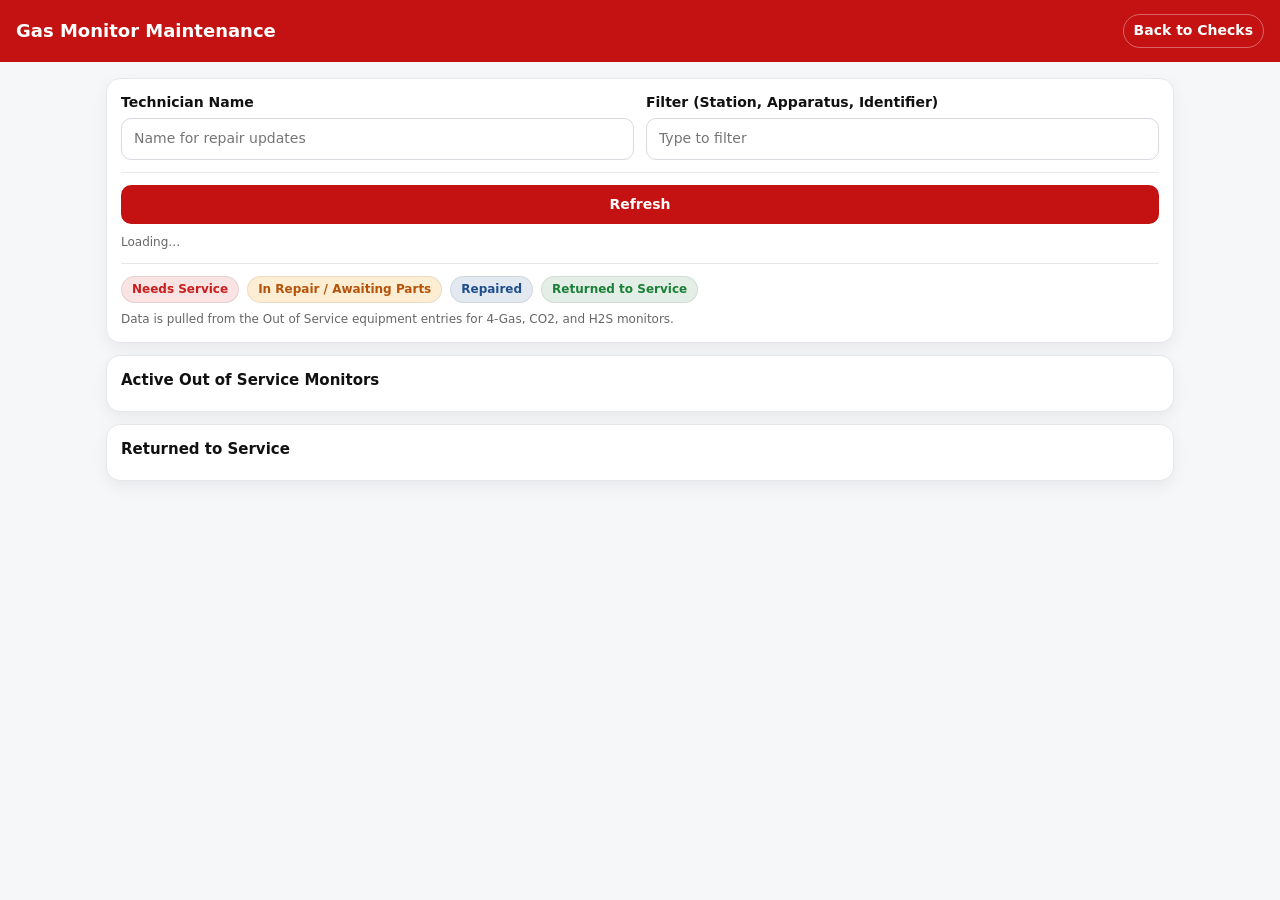
<file: gas-monitor.html>
<!DOCTYPE html>
<html lang="en">
<head>
  <meta charset="utf-8" />
  <meta name="viewport" content="width=device-width, initial-scale=1" />
  <title>DFD — Gas Monitor Maintenance</title>
  <style>
    :root{
      --brand:#c41212;
      --brand-ink:#fff;
      --ink:#111;
      --muted:#666;
      --bg:#f6f7f8;
      --card:#fff;
      --line:#e5e7eb;
      --danger:#c81e1e;
      --warn:#b45309;
      --ok:#1a7f37;
      --info:#1f4e8c;
    }
    *{ box-sizing:border-box; }
    body{
      margin:0;
      font:14px/1.4 system-ui,-apple-system,Segoe UI,Roboto,Arial;
      background:var(--bg);
      color:var(--ink);
    }
    header{
      position:sticky; top:0; z-index:10;
      background:var(--brand); color:var(--brand-ink);
      padding:14px 16px;
      display:flex; align-items:center; justify-content:space-between; gap:12px; flex-wrap:wrap;
    }
    header h1{ margin:0; font-size:18px; }
    header a{
      color:#fff; text-decoration:none; font-weight:700;
      border:1px solid rgba(255,255,255,.35);
      padding:6px 10px; border-radius:999px;
    }
    main{ max-width:1100px; margin:0 auto; padding:16px; }
    .card{
      background:var(--card);
      border:1px solid var(--line);
      border-radius:14px;
      padding:14px;
      box-shadow:0 6px 16px rgba(0,0,0,.06);
      margin-bottom:12px;
    }
    .row{ display:grid; gap:12px; }
    @media (min-width: 760px){
      .row{ grid-template-columns: 1fr 1fr; }
    }
    label{ display:block; font-weight:700; margin-bottom:6px; }
    input, select, textarea, button{
      width:100%; padding:10px 12px; border-radius:10px; border:1px solid #d7dbe0;
      font:inherit; background:#fff;
    }
    textarea{ min-height:80px; resize:vertical; }
    .pill{
      display:inline-flex; align-items:center; gap:6px;
      padding:4px 10px; border-radius:999px; font-size:12px; font-weight:800;
      border:1px solid rgba(0,0,0,.08);
    }
    .pill.danger{ background:rgba(200,30,30,.12); color:var(--danger); }
    .pill.warn{ background:rgba(245,158,11,.18); color:var(--warn); }
    .pill.ok{ background:rgba(26,127,55,.12); color:var(--ok); }
    .pill.info{ background:rgba(31,78,140,.12); color:var(--info); }
    .pill.muted{ background:#eef1f5; color:#374151; }
    .muted{ color:var(--muted); font-size:12px; }
    .toolbar{ display:flex; flex-wrap:wrap; gap:10px; align-items:flex-end; }
    .btn{
      background:var(--brand); color:#fff; border:none; cursor:pointer; font-weight:800;
      padding:10px 12px; border-radius:10px;
    }
    .btn.secondary{ background:#111; }
    .grid{
      display:grid; gap:12px;
    }
    @media (min-width: 900px){
      .grid{ grid-template-columns: repeat(2, minmax(0,1fr)); }
    }
    .issue{ border-left:4px solid var(--danger); }
    .statusRow{ display:flex; flex-wrap:wrap; gap:8px; align-items:center; }
    .sectionTitle{ margin:0 0 6px; font-size:15px; }
    .divider{ height:1px; background:var(--line); margin:12px 0; }
    .empty{ padding:20px; text-align:center; color:var(--muted); }
  </style>
</head>
<body data-maintenance-group="gas">
  <header>
    <h1>Gas Monitor Maintenance</h1>
    <div style="display:flex; gap:8px; flex-wrap:wrap;">
      <a href="/index.html">Back to Checks</a>
    </div>
  </header>

  <main>
    <div class="card">
      <div class="row">
        <div>
          <label for="techName">Technician Name</label>
          <input id="techName" placeholder="Name for repair updates" />
        </div>
        <div>
          <label for="search">Filter (Station, Apparatus, Identifier)</label>
          <input id="search" placeholder="Type to filter" />
        </div>
      </div>
      <div class="divider"></div>
      <div class="toolbar">
        <button class="btn" id="refreshBtn" type="button">Refresh</button>
        <span id="status" class="muted" role="status" aria-live="polite">Loading…</span>
      </div>
      <div class="divider"></div>
      <div class="statusRow">
        <span class="pill danger">Needs Service</span>
        <span class="pill warn">In Repair / Awaiting Parts</span>
        <span class="pill info">Repaired</span>
        <span class="pill ok">Returned to Service</span>
      </div>
      <div class="muted" style="margin-top:8px">
        Data is pulled from the Out of Service equipment entries for 4-Gas, CO2, and H2S monitors.
      </div>
    </div>

    <div class="card">
      <h2 class="sectionTitle">Active Out of Service Monitors</h2>
      <div id="activeList" class="grid"></div>
    </div>

    <div class="card">
      <h2 class="sectionTitle">Returned to Service</h2>
      <div id="completedList" class="grid"></div>
    </div>
  </main>

   <script src="/maintenance.js"></script>
</body>
</html>
</file>
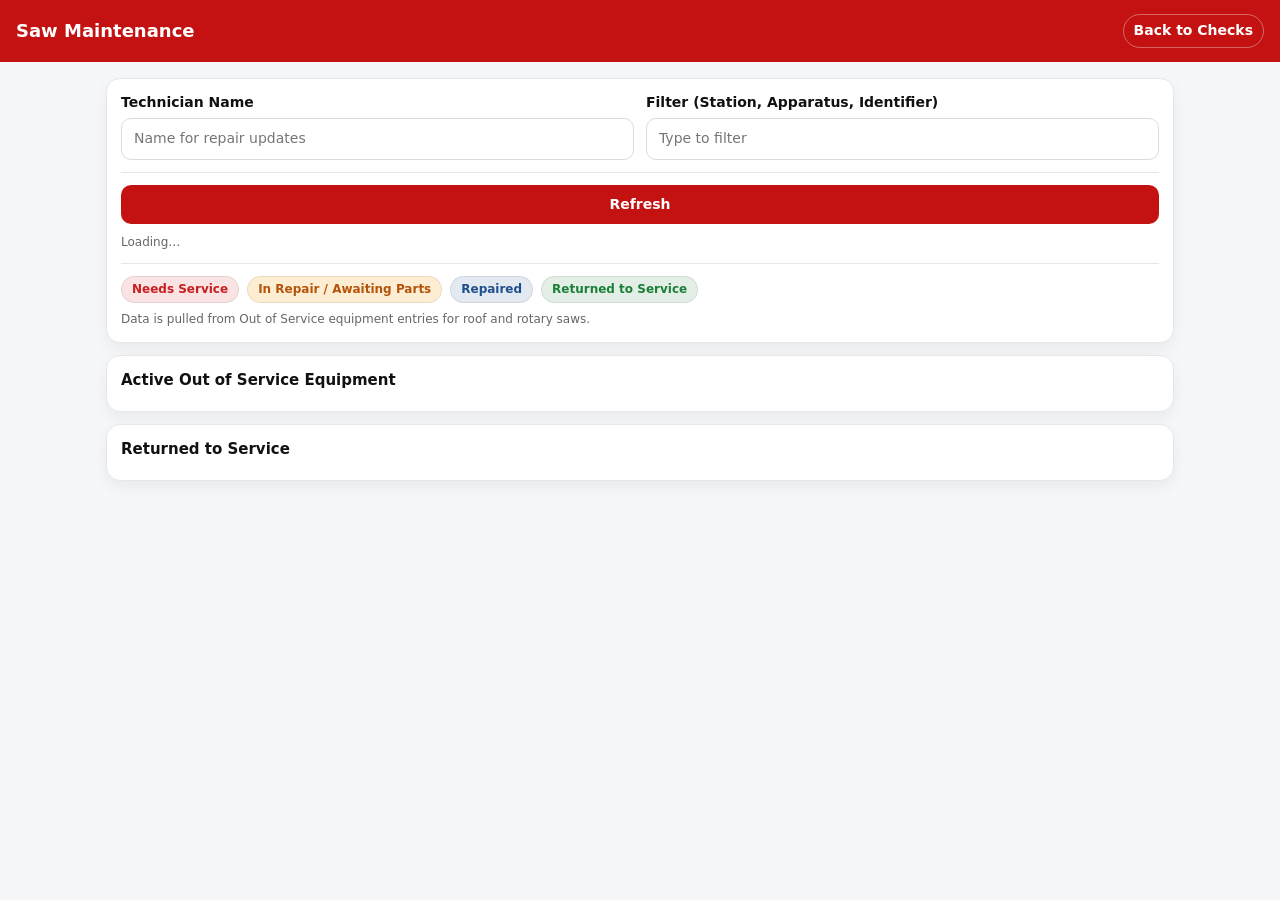
<file: maintenance-saws.html>
<!DOCTYPE html>
<html lang="en">
<head>
  <meta charset="utf-8" />
  <meta name="viewport" content="width=device-width, initial-scale=1" />
  <title>DFD — Saw Maintenance</title>
  <style>
    :root{
      --brand:#c41212;
      --brand-ink:#fff;
      --ink:#111;
      --muted:#666;
      --bg:#f6f7f8;
      --card:#fff;
      --line:#e5e7eb;
      --danger:#c81e1e;
      --warn:#b45309;
      --ok:#1a7f37;
      --info:#1f4e8c;
    }
    *{ box-sizing:border-box; }
    body{
      margin:0;
      font:14px/1.4 system-ui,-apple-system,Segoe UI,Roboto,Arial;
      background:var(--bg);
      color:var(--ink);
    }
    header{
      position:sticky; top:0; z-index:10;
      background:var(--brand); color:var(--brand-ink);
      padding:14px 16px;
      display:flex; align-items:center; justify-content:space-between; gap:12px; flex-wrap:wrap;
    }
    header h1{ margin:0; font-size:18px; }
    header a{
      color:#fff; text-decoration:none; font-weight:700;
      border:1px solid rgba(255,255,255,.35);
      padding:6px 10px; border-radius:999px;
    }
    main{ max-width:1100px; margin:0 auto; padding:16px; }
    .card{
      background:var(--card);
      border:1px solid var(--line);
      border-radius:14px;
      padding:14px;
      box-shadow:0 6px 16px rgba(0,0,0,.06);
      margin-bottom:12px;
    }
    .row{ display:grid; gap:12px; }
    @media (min-width: 760px){
      .row{ grid-template-columns: 1fr 1fr; }
    }
    label{ display:block; font-weight:700; margin-bottom:6px; }
    input, select, textarea, button{
      width:100%; padding:10px 12px; border-radius:10px; border:1px solid #d7dbe0;
      font:inherit; background:#fff;
    }
    textarea{ min-height:80px; resize:vertical; }
    .pill{
      display:inline-flex; align-items:center; gap:6px;
      padding:4px 10px; border-radius:999px; font-size:12px; font-weight:800;
      border:1px solid rgba(0,0,0,.08);
    }
    .pill.danger{ background:rgba(200,30,30,.12); color:var(--danger); }
    .pill.warn{ background:rgba(245,158,11,.18); color:var(--warn); }
    .pill.ok{ background:rgba(26,127,55,.12); color:var(--ok); }
    .pill.info{ background:rgba(31,78,140,.12); color:var(--info); }
    .pill.muted{ background:#eef1f5; color:#374151; }
    .muted{ color:var(--muted); font-size:12px; }
    .toolbar{ display:flex; flex-wrap:wrap; gap:10px; align-items:flex-end; }
    .btn{
      background:var(--brand); color:#fff; border:none; cursor:pointer; font-weight:800;
      padding:10px 12px; border-radius:10px;
    }
    .btn.secondary{ background:#111; }
    .grid{
      display:grid; gap:12px;
    }
    @media (min-width: 900px){
      .grid{ grid-template-columns: repeat(2, minmax(0,1fr)); }
    }
    .issue{ border-left:4px solid var(--danger); }
    .statusRow{ display:flex; flex-wrap:wrap; gap:8px; align-items:center; }
    .sectionTitle{ margin:0 0 6px; font-size:15px; }
    .divider{ height:1px; background:var(--line); margin:12px 0; }
    .empty{ padding:20px; text-align:center; color:var(--muted); }
  </style>
</head>
<body data-maintenance-group="saws">
  <header>
    <h1>Saw Maintenance</h1>
    <div style="display:flex; gap:8px; flex-wrap:wrap;">
      <a href="/index.html">Back to Checks</a>
    </div>
  </header>

  <main>
    <div class="card">
      <div class="row">
        <div>
          <label for="techName">Technician Name</label>
          <input id="techName" placeholder="Name for repair updates" />
        </div>
        <div>
          <label for="search">Filter (Station, Apparatus, Identifier)</label>
          <input id="search" placeholder="Type to filter" />
        </div>
      </div>
      <div class="divider"></div>
      <div class="toolbar">
        <button class="btn" id="refreshBtn" type="button">Refresh</button>
        <span id="status" class="muted" role="status" aria-live="polite">Loading…</span>
      </div>
      <div class="divider"></div>
      <div class="statusRow">
        <span class="pill danger">Needs Service</span>
        <span class="pill warn">In Repair / Awaiting Parts</span>
        <span class="pill info">Repaired</span>
        <span class="pill ok">Returned to Service</span>
      </div>
      <div class="muted" style="margin-top:8px">
        Data is pulled from Out of Service equipment entries for roof and rotary saws.
      </div>
    </div>

    <div class="card">
      <h2 class="sectionTitle">Active Out of Service Equipment</h2>
      <div id="activeList" class="grid"></div>
    </div>

    <div class="card">
      <h2 class="sectionTitle">Returned to Service</h2>
      <div id="completedList" class="grid"></div>
    </div>
  </main>

  <script src="/maintenance.js"></script>
</body>
</html>
</file>
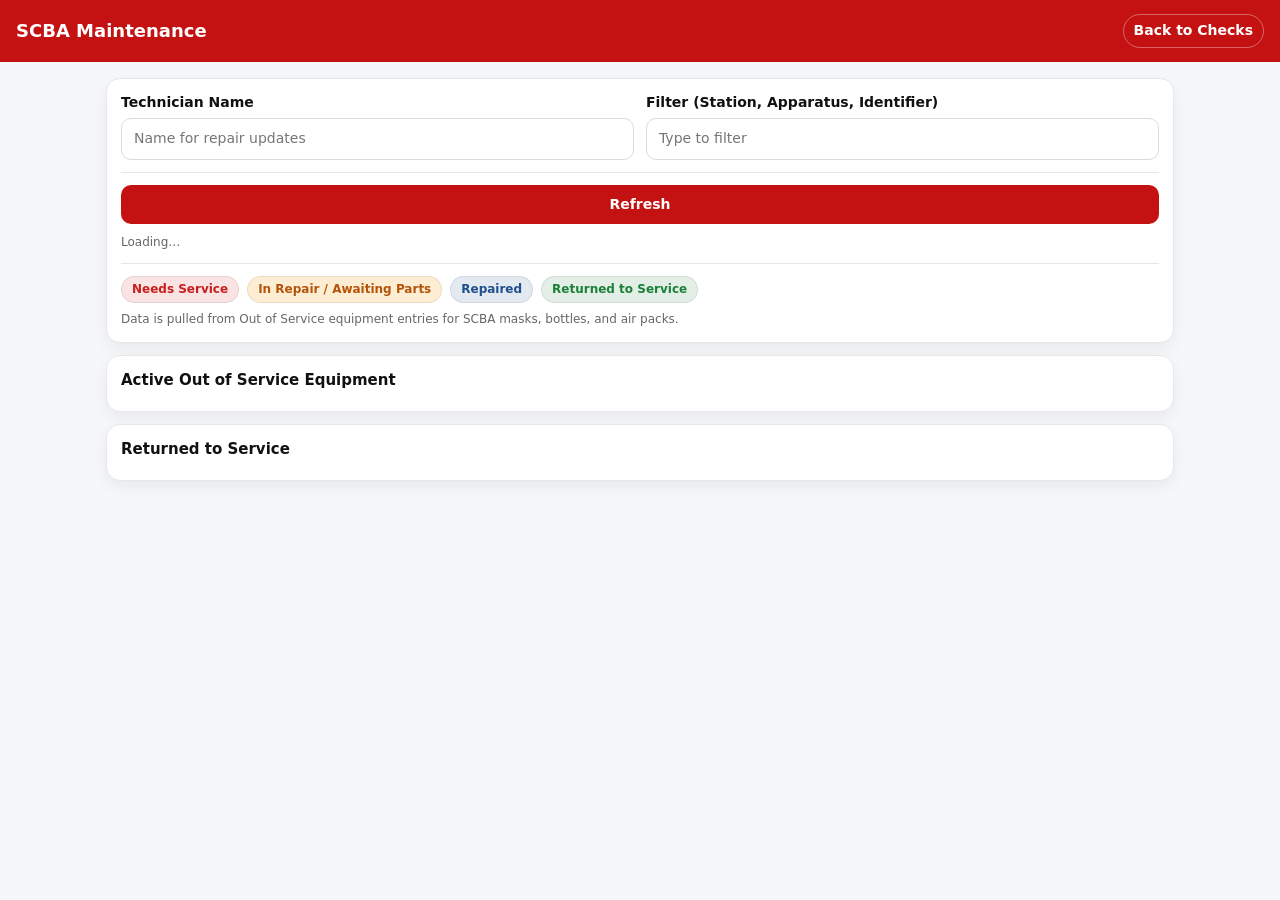
<file: maintenance-scba.html>
<!DOCTYPE html>
<html lang="en">
<head>
  <meta charset="utf-8" />
  <meta name="viewport" content="width=device-width, initial-scale=1" />
  <title>DFD — SCBA Maintenance</title>
  <style>
    :root{
      --brand:#c41212;
      --brand-ink:#fff;
      --ink:#111;
      --muted:#666;
      --bg:#f6f7f8;
      --card:#fff;
      --line:#e5e7eb;
      --danger:#c81e1e;
      --warn:#b45309;
      --ok:#1a7f37;
      --info:#1f4e8c;
    }
    *{ box-sizing:border-box; }
    body{
      margin:0;
      font:14px/1.4 system-ui,-apple-system,Segoe UI,Roboto,Arial;
      background:var(--bg);
      color:var(--ink);
    }
    header{
      position:sticky; top:0; z-index:10;
      background:var(--brand); color:var(--brand-ink);
      padding:14px 16px;
      display:flex; align-items:center; justify-content:space-between; gap:12px; flex-wrap:wrap;
    }
    header h1{ margin:0; font-size:18px; }
    header a{
      color:#fff; text-decoration:none; font-weight:700;
      border:1px solid rgba(255,255,255,.35);
      padding:6px 10px; border-radius:999px;
    }
    main{ max-width:1100px; margin:0 auto; padding:16px; }
    .card{
      background:var(--card);
      border:1px solid var(--line);
      border-radius:14px;
      padding:14px;
      box-shadow:0 6px 16px rgba(0,0,0,.06);
      margin-bottom:12px;
    }
    .row{ display:grid; gap:12px; }
    @media (min-width: 760px){
      .row{ grid-template-columns: 1fr 1fr; }
    }
    label{ display:block; font-weight:700; margin-bottom:6px; }
    input, select, textarea, button{
      width:100%; padding:10px 12px; border-radius:10px; border:1px solid #d7dbe0;
      font:inherit; background:#fff;
    }
    textarea{ min-height:80px; resize:vertical; }
    .pill{
      display:inline-flex; align-items:center; gap:6px;
      padding:4px 10px; border-radius:999px; font-size:12px; font-weight:800;
      border:1px solid rgba(0,0,0,.08);
    }
    .pill.danger{ background:rgba(200,30,30,.12); color:var(--danger); }
    .pill.warn{ background:rgba(245,158,11,.18); color:var(--warn); }
    .pill.ok{ background:rgba(26,127,55,.12); color:var(--ok); }
    .pill.info{ background:rgba(31,78,140,.12); color:var(--info); }
    .pill.muted{ background:#eef1f5; color:#374151; }
    .muted{ color:var(--muted); font-size:12px; }
    .toolbar{ display:flex; flex-wrap:wrap; gap:10px; align-items:flex-end; }
    .btn{
      background:var(--brand); color:#fff; border:none; cursor:pointer; font-weight:800;
      padding:10px 12px; border-radius:10px;
    }
    .btn.secondary{ background:#111; }
    .grid{
      display:grid; gap:12px;
    }
    @media (min-width: 900px){
      .grid{ grid-template-columns: repeat(2, minmax(0,1fr)); }
    }
    .issue{ border-left:4px solid var(--danger); }
    .statusRow{ display:flex; flex-wrap:wrap; gap:8px; align-items:center; }
    .sectionTitle{ margin:0 0 6px; font-size:15px; }
    .divider{ height:1px; background:var(--line); margin:12px 0; }
    .empty{ padding:20px; text-align:center; color:var(--muted); }
  </style>
</head>
<body data-maintenance-group="scba">
  <header>
    <h1>SCBA Maintenance</h1>
    <div style="display:flex; gap:8px; flex-wrap:wrap;">
      <a href="/index.html">Back to Checks</a>
    </div>
  </header>

  <main>
    <div class="card">
      <div class="row">
        <div>
          <label for="techName">Technician Name</label>
          <input id="techName" placeholder="Name for repair updates" />
        </div>
        <div>
          <label for="search">Filter (Station, Apparatus, Identifier)</label>
          <input id="search" placeholder="Type to filter" />
        </div>
      </div>
      <div class="divider"></div>
      <div class="toolbar">
        <button class="btn" id="refreshBtn" type="button">Refresh</button>
        <span id="status" class="muted" role="status" aria-live="polite">Loading…</span>
      </div>
      <div class="divider"></div>
      <div class="statusRow">
        <span class="pill danger">Needs Service</span>
        <span class="pill warn">In Repair / Awaiting Parts</span>
        <span class="pill info">Repaired</span>
        <span class="pill ok">Returned to Service</span>
      </div>
      <div class="muted" style="margin-top:8px">
        Data is pulled from Out of Service equipment entries for SCBA masks, bottles, and air packs.
      </div>
    </div>

    <div class="card">
      <h2 class="sectionTitle">Active Out of Service Equipment</h2>
      <div id="activeList" class="grid"></div>
    </div>

    <div class="card">
      <h2 class="sectionTitle">Returned to Service</h2>
      <div id="completedList" class="grid"></div>
    </div>
  </main>

  <script src="/maintenance.js"></script>
</body>
</html>
</file>
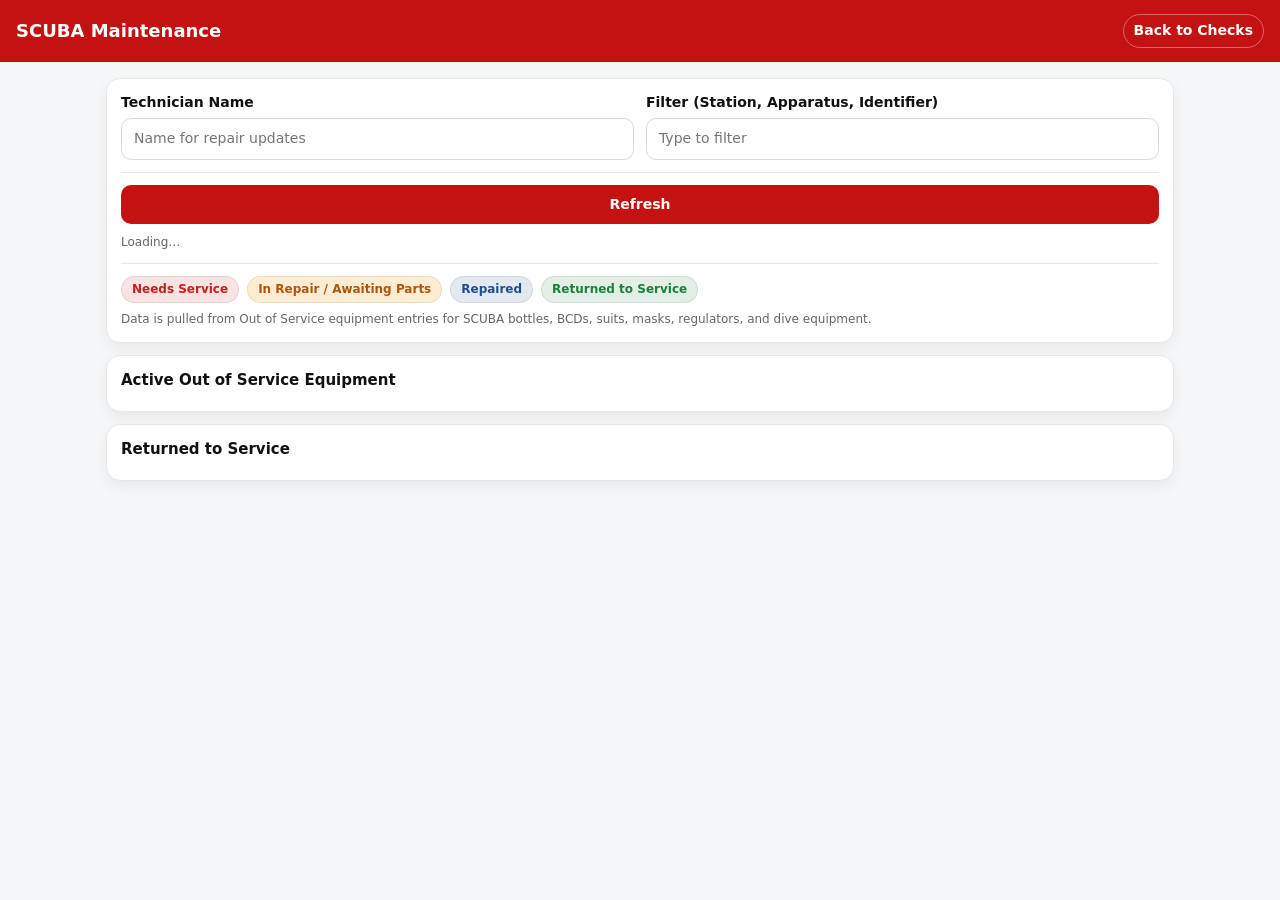
<file: maintenance-scuba.html>
<!DOCTYPE html>
<html lang="en">
<head>
  <meta charset="utf-8" />
  <meta name="viewport" content="width=device-width, initial-scale=1" />
  <title>DFD — SCUBA Maintenance</title>
  <style>
    :root{
      --brand:#c41212;
      --brand-ink:#fff;
      --ink:#111;
      --muted:#666;
      --bg:#f6f7f8;
      --card:#fff;
      --line:#e5e7eb;
      --danger:#c81e1e;
      --warn:#b45309;
      --ok:#1a7f37;
      --info:#1f4e8c;
    }
    *{ box-sizing:border-box; }
    body{
      margin:0;
      font:14px/1.4 system-ui,-apple-system,Segoe UI,Roboto,Arial;
      background:var(--bg);
      color:var(--ink);
    }
    header{
      position:sticky; top:0; z-index:10;
      background:var(--brand); color:var(--brand-ink);
      padding:14px 16px;
      display:flex; align-items:center; justify-content:space-between; gap:12px; flex-wrap:wrap;
    }
    header h1{ margin:0; font-size:18px; }
    header a{
      color:#fff; text-decoration:none; font-weight:700;
      border:1px solid rgba(255,255,255,.35);
      padding:6px 10px; border-radius:999px;
    }
    main{ max-width:1100px; margin:0 auto; padding:16px; }
    .card{
      background:var(--card);
      border:1px solid var(--line);
      border-radius:14px;
      padding:14px;
      box-shadow:0 6px 16px rgba(0,0,0,.06);
      margin-bottom:12px;
    }
    .row{ display:grid; gap:12px; }
    @media (min-width: 760px){
      .row{ grid-template-columns: 1fr 1fr; }
    }
    label{ display:block; font-weight:700; margin-bottom:6px; }
    input, select, textarea, button{
      width:100%; padding:10px 12px; border-radius:10px; border:1px solid #d7dbe0;
      font:inherit; background:#fff;
    }
    textarea{ min-height:80px; resize:vertical; }
    .pill{
      display:inline-flex; align-items:center; gap:6px;
      padding:4px 10px; border-radius:999px; font-size:12px; font-weight:800;
      border:1px solid rgba(0,0,0,.08);
    }
    .pill.danger{ background:rgba(200,30,30,.12); color:var(--danger); }
    .pill.warn{ background:rgba(245,158,11,.18); color:var(--warn); }
    .pill.ok{ background:rgba(26,127,55,.12); color:var(--ok); }
    .pill.info{ background:rgba(31,78,140,.12); color:var(--info); }
    .pill.muted{ background:#eef1f5; color:#374151; }
    .muted{ color:var(--muted); font-size:12px; }
    .toolbar{ display:flex; flex-wrap:wrap; gap:10px; align-items:flex-end; }
    .btn{
      background:var(--brand); color:#fff; border:none; cursor:pointer; font-weight:800;
      padding:10px 12px; border-radius:10px;
    }
    .btn.secondary{ background:#111; }
    .grid{
      display:grid; gap:12px;
    }
    @media (min-width: 900px){
      .grid{ grid-template-columns: repeat(2, minmax(0,1fr)); }
    }
    .issue{ border-left:4px solid var(--danger); }
    .statusRow{ display:flex; flex-wrap:wrap; gap:8px; align-items:center; }
    .sectionTitle{ margin:0 0 6px; font-size:15px; }
    .divider{ height:1px; background:var(--line); margin:12px 0; }
    .empty{ padding:20px; text-align:center; color:var(--muted); }
  </style>
</head>
<body data-maintenance-group="scuba">
  <header>
    <h1>SCUBA Maintenance</h1>
    <div style="display:flex; gap:8px; flex-wrap:wrap;">
      <a href="/index.html">Back to Checks</a>
    </div>
  </header>

  <main>
    <div class="card">
      <div class="row">
        <div>
          <label for="techName">Technician Name</label>
          <input id="techName" placeholder="Name for repair updates" />
        </div>
        <div>
          <label for="search">Filter (Station, Apparatus, Identifier)</label>
          <input id="search" placeholder="Type to filter" />
        </div>
      </div>
      <div class="divider"></div>
      <div class="toolbar">
        <button class="btn" id="refreshBtn" type="button">Refresh</button>
        <span id="status" class="muted" role="status" aria-live="polite">Loading…</span>
      </div>
      <div class="divider"></div>
      <div class="statusRow">
        <span class="pill danger">Needs Service</span>
        <span class="pill warn">In Repair / Awaiting Parts</span>
        <span class="pill info">Repaired</span>
        <span class="pill ok">Returned to Service</span>
      </div>
      <div class="muted" style="margin-top:8px">
        Data is pulled from Out of Service equipment entries for SCUBA bottles, BCDs, suits, masks, regulators, and dive equipment.
      </div>
    </div>

    <div class="card">
      <h2 class="sectionTitle">Active Out of Service Equipment</h2>
      <div id="activeList" class="grid"></div>
    </div>

    <div class="card">
      <h2 class="sectionTitle">Returned to Service</h2>
      <div id="completedList" class="grid"></div>
    </div>
  </main>

  <script src="/maintenance.js"></script>
</body>
</html>
</file>
